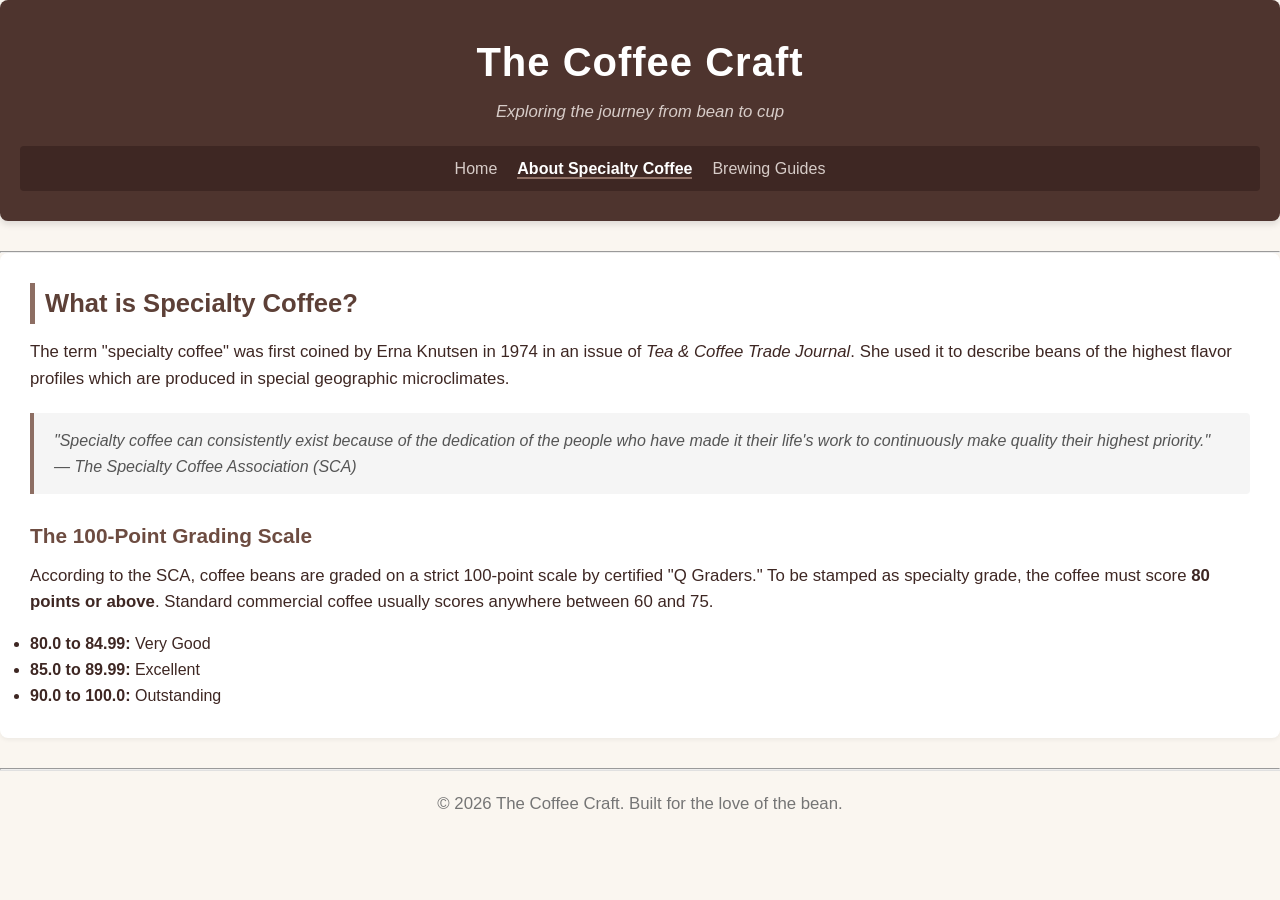
<file: about.html>
<!DOCTYPE html>
<html lang="en">
<head>
    <meta charset="UTF-8">
    <meta name="viewport" content="width=device-width, initial-scale=1.0">
    <title>The Coffee Craft | About</title>
    <link rel="stylesheet" href="style.css">
</head>
<body>

    <header>
        <h1>The Coffee Craft</h1>
        <p>Exploring the journey from bean to cup</p>
        <nav>
            <ul>
                <li><a href="index.html">Home</a></li>
                <li><a href="about.html"><strong>About Specialty Coffee</strong></a></li>
                <li><a href="brewing.html">Brewing Guides</a></li>
            </ul>
        </nav>
    </header>
    <hr>

    <main>
        <article>
            <h2>What is Specialty Coffee?</h2>
            <p>The term "specialty coffee" was first coined by Erna Knutsen in 1974 in an issue of <em>Tea & Coffee Trade Journal</em>. She used it to describe beans of the highest flavor profiles which are produced in special geographic microclimates.</p>
            
            <blockquote>
                "Specialty coffee can consistently exist because of the dedication of the people who have made it their life's work to continuously make quality their highest priority." 
                <br>— <em>The Specialty Coffee Association (SCA)</em>
            </blockquote>

            <h3>The 100-Point Grading Scale</h3>
            <p>According to the SCA, coffee beans are graded on a strict 100-point scale by certified "Q Graders." To be stamped as specialty grade, the coffee must score <strong>80 points or above</strong>. Standard commercial coffee usually scores anywhere between 60 and 75.</p>
            
            <ul>
                <li><strong>80.0 to 84.99:</strong> Very Good</li>
                <li><strong>85.0 to 89.99:</strong> Excellent</li>
                <li><strong>90.0 to 100.0:</strong> Outstanding</li>
            </ul>
        </article>
    </main>

    <hr>
    <footer>
        <p>&copy; 2026 The Coffee Craft. Built for the love of the bean.</p>
    </footer>

</body>
</html>
</file>
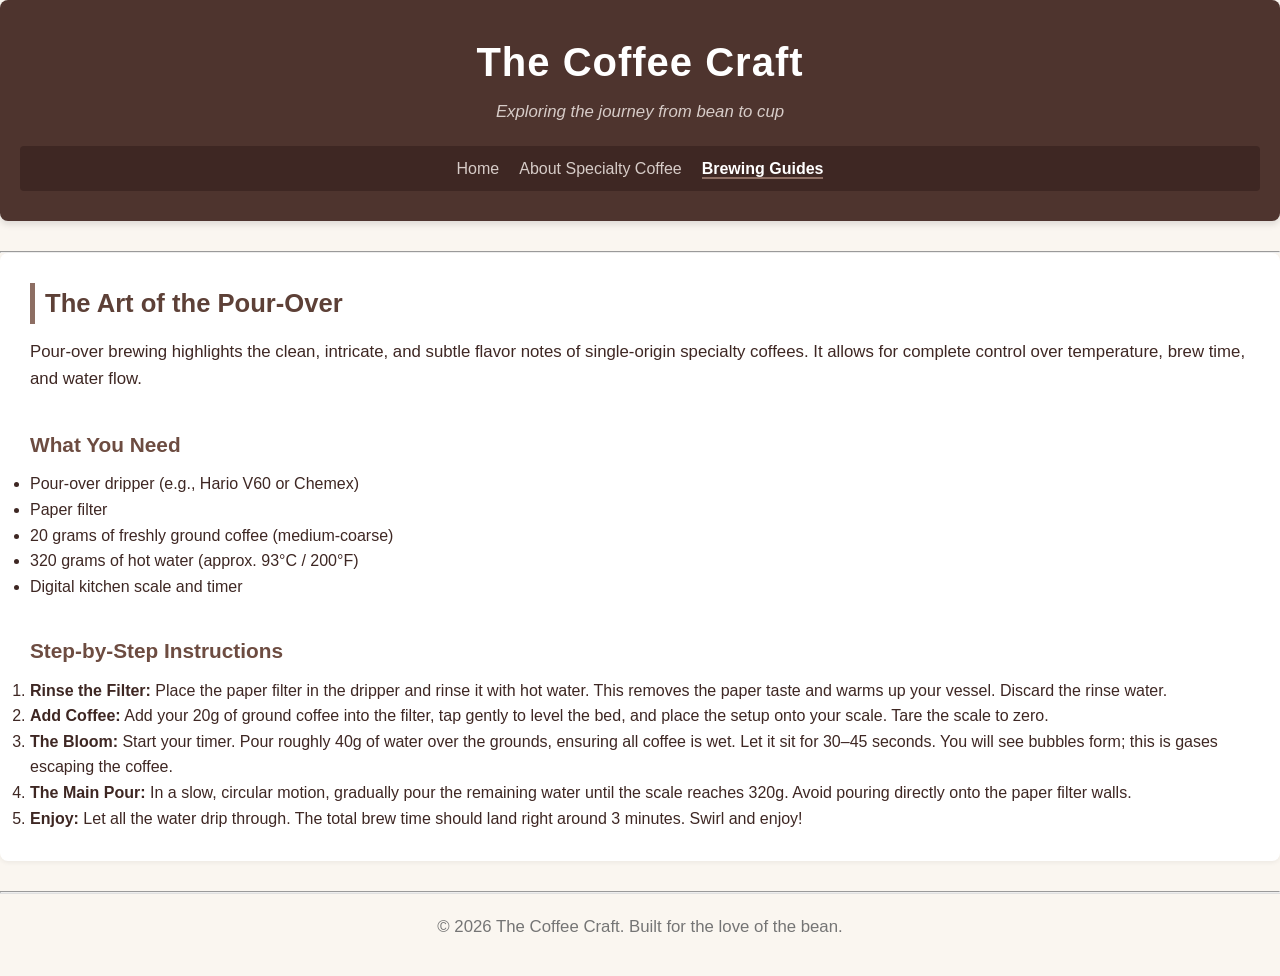
<file: brewing.html>
<!DOCTYPE html>
<html lang="en">
<head>
    <meta charset="UTF-8">
    <meta name="viewport" content="width=device-width, initial-scale=1.0">
    <title>The Coffee Craft | Brewing Guides</title>
    <link rel="stylesheet" href="style.css">
</head>
<body>

    <header>
        <h1>The Coffee Craft</h1>
        <p>Exploring the journey from bean to cup</p>
        <nav>
            <ul>
                <li><a href="index.html">Home</a></li>
                <li><a href="about.html">About Specialty Coffee</a></li>
                <li><a href="brewing.html"><strong>Brewing Guides</strong></a></li>
            </ul>
        </nav>
    </header>
    <hr>

    <main>
        <section>
            <h2>The Art of the Pour-Over</h2>
            <p>Pour-over brewing highlights the clean, intricate, and subtle flavor notes of single-origin specialty coffees. It allows for complete control over temperature, brew time, and water flow.</p>
        </section>

        <section>
            <h3>What You Need</h3>
            <ul>
                <li>Pour-over dripper (e.g., Hario V60 or Chemex)</li>
                <li>Paper filter</li>
                <li>20 grams of freshly ground coffee (medium-coarse)</li>
                <li>320 grams of hot water (approx. 93°C / 200°F)</li>
                <li>Digital kitchen scale and timer</li>
            </ul>
        </section>

        <section>
            <h3>Step-by-Step Instructions</h3>
            <ol>
                <li>
                    <strong>Rinse the Filter:</strong> Place the paper filter in the dripper and rinse it with hot water. This removes the paper taste and warms up your vessel. Discard the rinse water.
                </li>
                <li>
                    <strong>Add Coffee:</strong> Add your 20g of ground coffee into the filter, tap gently to level the bed, and place the setup onto your scale. Tare the scale to zero.
                </li>
                <li>
                    <strong>The Bloom:</strong> Start your timer. Pour roughly 40g of water over the grounds, ensuring all coffee is wet. Let it sit for 30–45 seconds. You will see bubbles form; this is gases escaping the coffee.
                </li>
                <li>
                    <strong>The Main Pour:</strong> In a slow, circular motion, gradually pour the remaining water until the scale reaches 320g. Avoid pouring directly onto the paper filter walls.
                </li>
                <li>
                    <strong>Enjoy:</strong> Let all the water drip through. The total brew time should land right around 3 minutes. Swirl and enjoy!
                </li>
            </ol>
        </section>
    </main>

    <hr>
    <footer>
        <p>&copy; 2026 The Coffee Craft. Built for the love of the bean.</p>
    </footer>

</body>
</html>
</file>
<file: style.css>
/* ==========================================================================
   Global Reset, Typography, & Themes
   ========================================================================== */
* {
    box-sizing: border-box;
    margin: 0;
    padding: 0;
}

body {
    font-family: 'Segoe UI', Tahoma, Geneva, Verdana, sans-serif;
    line-height: 1.6;
    color: #3e2723; /* Deep Espresso */
    background-color: #faf6f0; /* Soft Warm Cream */
    padding: 0;
}

/* Layout Container */
.container {
    max-width: 900px;
    margin: 0 auto;
    padding: 20px;
}

/* ==========================================================================
   Header & Cross-Page Navigation
   ========================================================================== */
header {
    background-color: #4e342e; /* Dark Roast Brown */
    color: #fff;
    padding: 30px 20px;
    text-align: center;
    border-radius: 8px;
    margin-bottom: 30px;
    box-shadow: 0 4px 6px rgba(0,0,0,0.1);
}

header h1 {
    font-size: 2.5rem;
    margin-bottom: 5px;
    letter-spacing: 1px;
}

header p {
    font-style: italic;
    color: #d7ccc8;
    margin-bottom: 20px;
}

nav ul {
    list-style: none;
    display: flex;
    justify-content: center;
    gap: 20px;
    background-color: #3e2723;
    padding: 10px;
    border-radius: 4px;
}

nav a {
    color: #d7ccc8;
    text-decoration: none;
    font-weight: 500;
    transition: color 0.3s;
}

nav a:hover, nav li a strong {
    color: #fff;
    border-bottom: 2px solid #8d6e63;
}

/* ==========================================================================
   Main Structural Blocks
   ========================================================================== */
main {
    background: #ffffff;
    padding: 30px;
    border-radius: 8px;
    box-shadow: 0 2px 4px rgba(0,0,0,0.05);
    margin-bottom: 30px;
}

section, article {
    margin-bottom: 35px;
}

section:last-child, article:last-child {
    margin-bottom: 0;
}

h2 {
    color: #5d4037;
    border-left: 5px solid #8d6e63;
    padding-left: 10px;
    margin-bottom: 15px;
    font-size: 1.6rem;
}

h3 {
    color: #6d4c41;
    margin: 25px 0 10px 0;
    font-size: 1.3rem;
}

p {
    margin-bottom: 15px;
    font-size: 1.05rem;
}

blockquote {
    background-color: #f5f5f5;
    border-left: 4px solid #8d6e63;
    margin: 20px 0;
    padding: 15px 20px;
    font-style: italic;
    color: #555;
    border-radius: 0 4px 4px 0;
}

/* ==========================================================================
   Data Presentation (Table)
   ========================================================================== */
table {
    width: 100%;
    border-collapse: collapse;
    margin: 20px 0;
    font-size: 1rem;
}

caption {
    font-weight: bold;
    margin-bottom: 8px;
    color: #5d4037;
    text-align: left;
}

th, td {
    padding: 12px 15px;
    text-align: left;
    border-bottom: 1px solid #e0e0e0;
}

th {
    background-color: #8d6e63;
    color: white;
    font-weight: 600;
}

tr:nth-child(even) {
    background-color: #fcfaf7;
}

/* ==========================================================================
   Media Optimization (Figures)
   ========================================================================== */
figure {
    margin: 20px 0;
    text-align: center;
    background: #faf6f0;
    padding: 15px;
    border-radius: 6px;
    border: 1px solid #e0e0e0;
}

figure img {
    max-width: 100%;
    height: auto;
    border-radius: 4px;
    box-shadow: 0 2px 4px rgba(0,0,0,0.1);
}

figcaption {
    margin-top: 10px;
    font-size: 0.9rem;
    color: #6d4c41;
    font-style: italic;
}

/* ==========================================================================
   List Elements (About & Brewing Pages)
   ========================================================================== */
/* Coffee Bean Icon Unordered Lists */
ul.bean-list {
    list-style-type: none;
    margin: 15px 0;
    padding-left: 0;
}

ul.bean-list li {
    position: relative;
    padding-left: 25px;
    margin-bottom: 10px;
    font-size: 1.05rem;
}

ul.bean-list li::before {
    content: "☕";
    position: absolute;
    left: 0;
    top: 0;
    font-size: 0.9rem;
}

/* Checkmark Icon Unordered Lists */
ul.check-list {
    list-style-type: none;
    margin: 15px 0;
    padding-left: 0;
}

ul.check-list li {
    position: relative;
    padding-left: 25px;
    margin-bottom: 10px;
    font-size: 1.05rem;
}

ul.check-list li::before {
    content: "✔";
    position: absolute;
    left: 0;
    top: 0;
    color: #8d6e63;
    font-weight: bold;
}

/* Custom Numbered Ordered Lists */
ol.numbered-steps {
    margin: 20px 0;
    padding-left: 0;
    list-style: none;
    counter-reset: steps-counter;
}

ol.numbered-steps li {
    counter-increment: steps-counter;
    position: relative;
    padding-left: 50px;
    margin-bottom: 20px;
    font-size: 1.05rem;
}

ol.numbered-steps li::before {
    content: counter(steps-counter);
    position: absolute;
    left: 0;
    top: 2px;
    background-color: #8d6e63;
    color: white;
    font-weight: bold;
    width: 30px;
    height: 30px;
    border-radius: 50%;
    display: flex;
    align-items: center;
    justify-content: center;
    font-size: 0.9rem;
}

/* ==========================================================================
   Footer
   ========================================================================== */
footer {
    text-align: center;
    padding: 20px;
    color: #757575;
    font-size: 0.9rem;
    border-top: 1px solid #e0e0e0;
}
</file>
